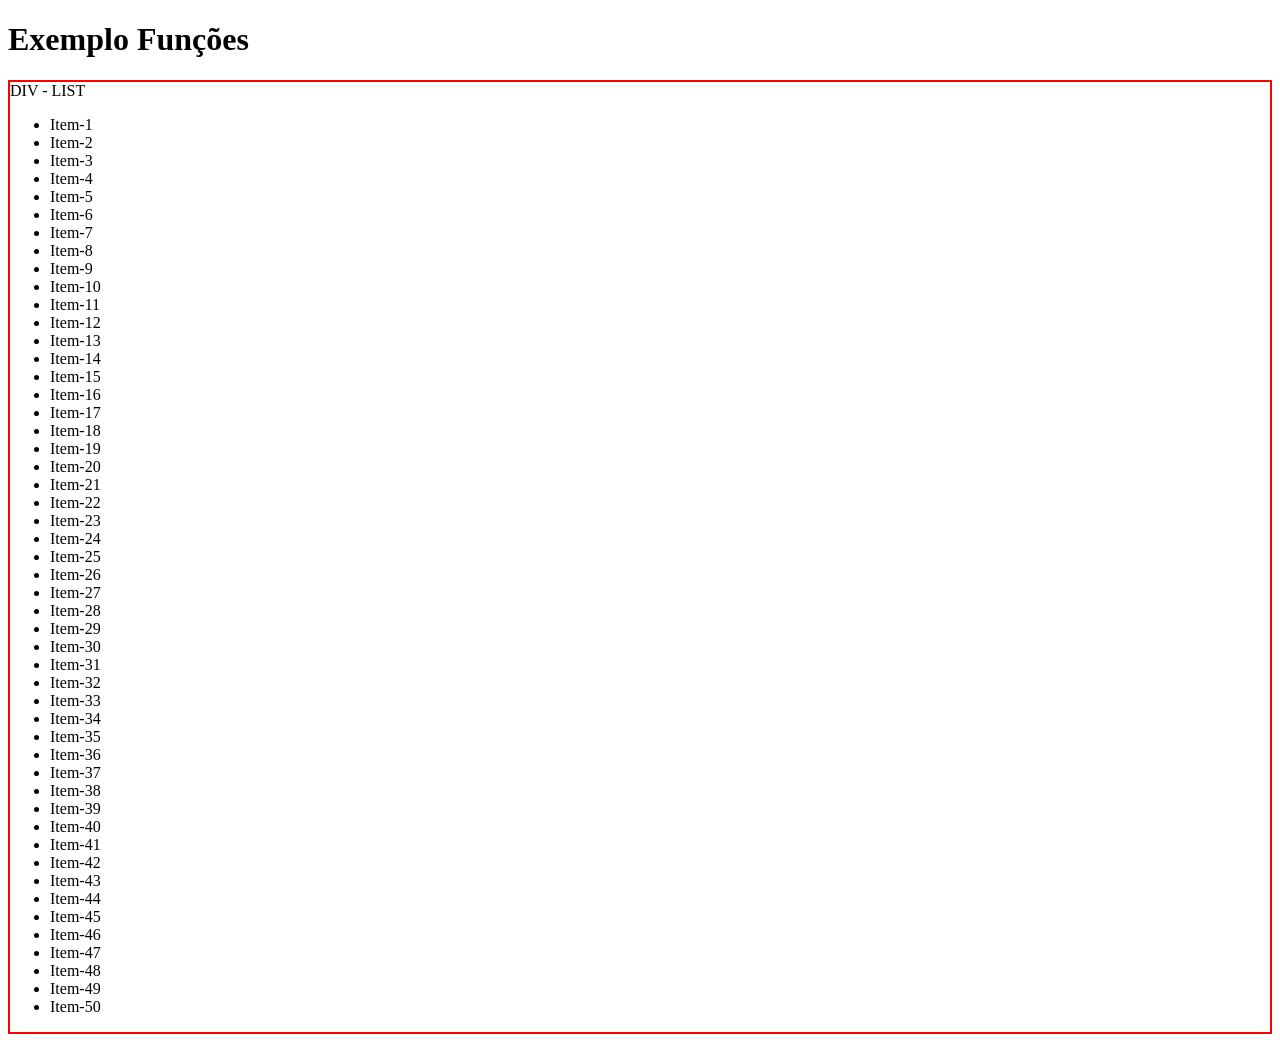
<file: index.html>
<!Doctype html>
<html lang="pt-br" dir="ltr">
	<head>
		<meta charset="UTF-8">
		<meta name="viewport" content="width=device-width, initial-scale=1.0">
		<title>EXEMPLO FUNCTIONS</title>

		<script src="./js/script.js" defer></script>

		<style>
			#div-box{
				border: 2px solid #ff0000;
			}



		</style>

	</head>
	<body>
		<h1>Exemplo Funções</h1>

		<!-- div>ul>li*5{Item-} -->

		<div id="div-box">
			DIV - LIST
			

			<ul>
				<li>Item-1</li>
				<li>Item-2</li>
				<li>Item-3</li>
				<li>Item-4</li>
				<li>Item-5</li>
				<li>Item-6</li>
				<li>Item-7</li>
				<li>Item-8</li>
				<li>Item-9</li>
				<li>Item-10</li>
				<li>Item-11</li>
				<li>Item-12</li>
				<li>Item-13</li>
				<li>Item-14</li>
				<li>Item-15</li>
				<li>Item-16</li>
				<li>Item-17</li>
				<li>Item-18</li>
				<li>Item-19</li>
				<li>Item-20</li>
				<li>Item-21</li>
				<li>Item-22</li>
				<li>Item-23</li>
				<li>Item-24</li>
				<li>Item-25</li>
				<li>Item-26</li>
				<li>Item-27</li>
				<li>Item-28</li>
				<li>Item-29</li>
				<li>Item-30</li>
				<li>Item-31</li>
				<li>Item-32</li>
				<li>Item-33</li>
				<li>Item-34</li>
				<li>Item-35</li>
				<li>Item-36</li>
				<li>Item-37</li>
				<li>Item-38</li>
				<li>Item-39</li>
				<li>Item-40</li>
				<li>Item-41</li>
				<li>Item-42</li>
				<li>Item-43</li>
				<li>Item-44</li>
				<li>Item-45</li>
				<li>Item-46</li>
				<li>Item-47</li>
				<li>Item-48</li>
				<li>Item-49</li>
				<li>Item-50</li>
			</ul>

		</div>

	</body>
</html>
</file>
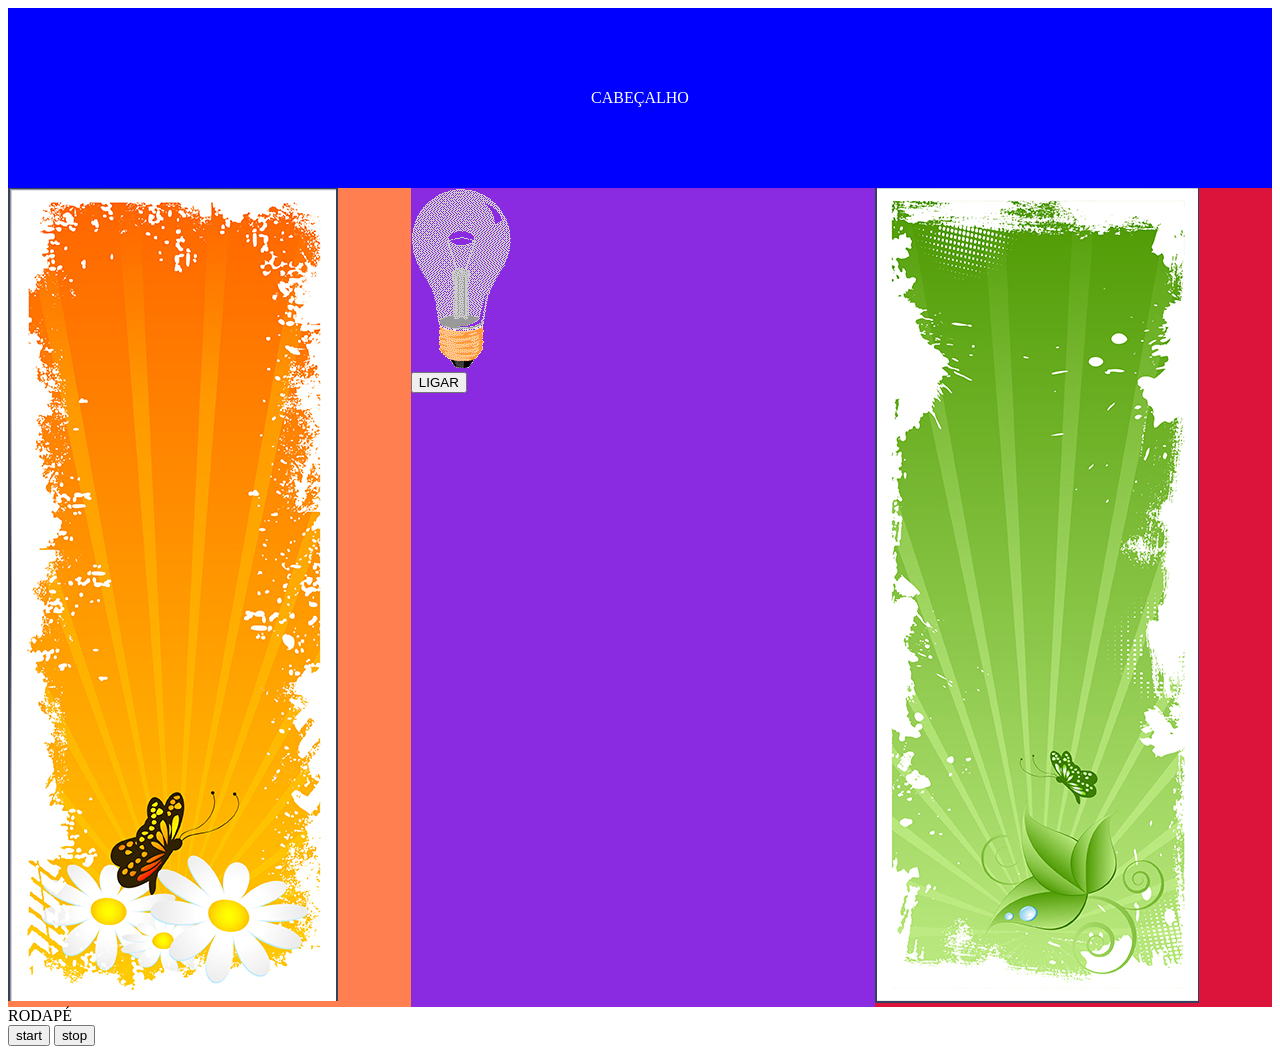
<file: exemplo-cores.html>
<!DOCTYPE html>
<html lang="pt-br">
<head>
    <meta charset="UTF-8">
    <meta http-equiv="X-UA-Compatible" content="IE=edge">
    <meta name="viewport" content="width=device-width, initial-scale=1.0">
    <title>TIME-OUT</title>
    <script src="./js/script.js" defer></script>
    <link rel="stylesheet" href="./css/estilo.css">
</head>
<body>

    <header class="cabecalho">
        <span>CABEÇALHO</span>
    </header>

    <div class="container">
        
        <aside class="l-e">
           <img src="./img/banner-lateral-1.png" alt="Banner">
        </aside>
        
        <section class="conteudo">

            <div>
                <img src="./img/pic_bulboff.gif" alt="Lampada">
            </div>
            <!-- <button onclick="turnInOff()">LIGAR</button> -->
            <button>LIGAR</button>
        </section>

        <aside class="l-d">
            <img src="./img/banner-lateral-2.png" alt="Banner" title="Uma imagem">
        </aside>

    </div>

    <footer class="rodape">
        <span>RODAPÉ</span>

        <div>
            <button onclick="mudaCor()">start</button>
            <button onclick="clearTimeout(tmp)">stop</button>              
        </div>
        
    </footer>

</body>
</html>
</file>
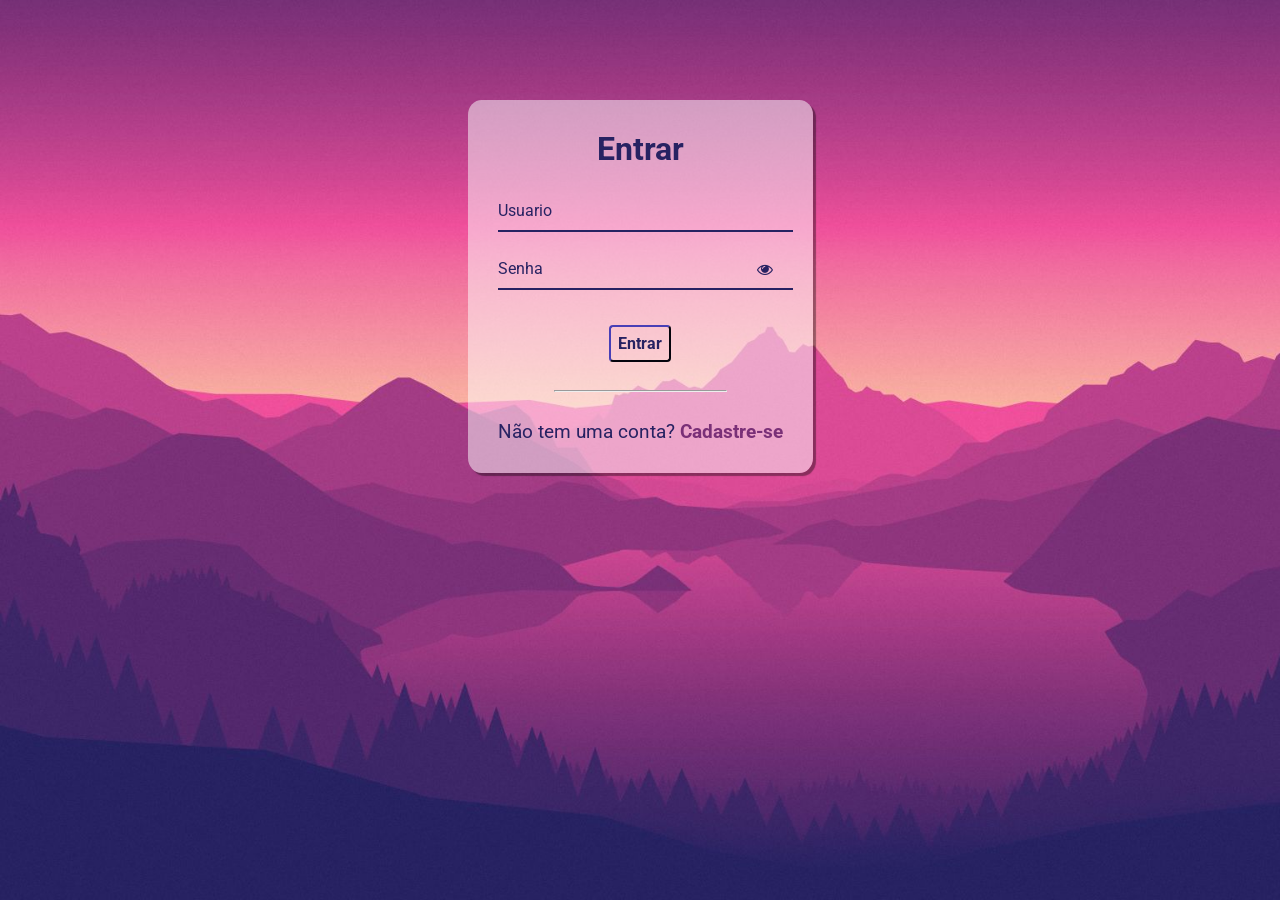
<file: home.html>
<!DOCTYPE html>
<html lang="pt-br">
<head>
    <meta charset="UTF-8">
    <meta http-equiv="X-UA-Compatible" content="IE=edge">
    <meta name="viewport" content="width=device-width, initial-scale=1.0">

    <script src="./js/home.js" defer></script>

    <title>HOME</title>
</head>
<body>

    <h1>Bem Vindo</span></h1>
    <div>
        <div>
            <figure>
                <img src="" alt="" title="" id="img-avatar" width="20%">
                <figure  id="legenda"></figure>
            </figure>
        </div>
        <button id="btnLogout">Logout</button>
    </div>

</body>
</html>
</file>
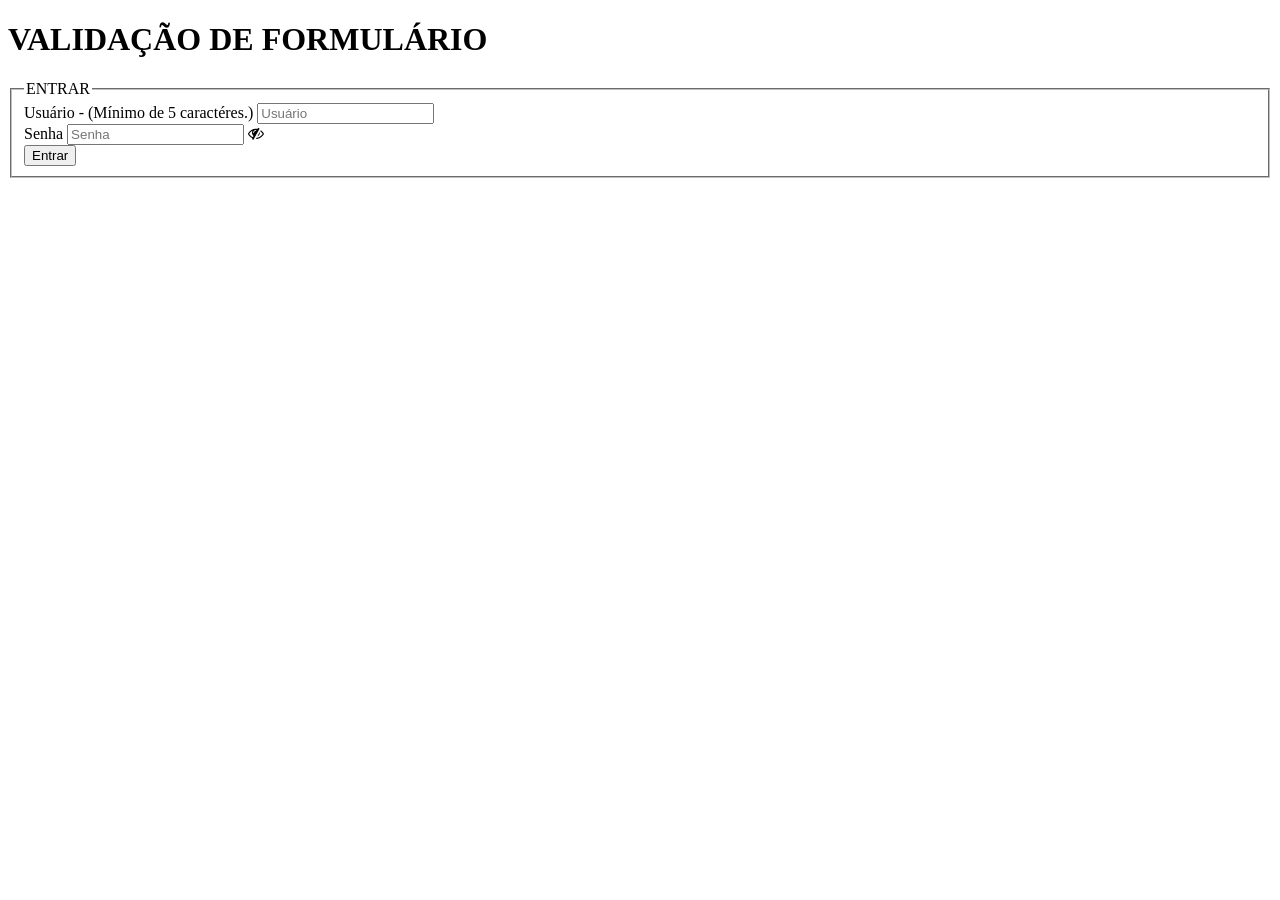
<file: login.html>
<!DOCTYPE html>
<html lang="pt-br">
<head>
    <meta charset="UTF-8">
    <meta http-equiv="X-UA-Compatible" content="IE=edge">
    <meta name="viewport" content="width=device-width, initial-scale=1.0">
    <title>VALIDAÇÃO</title>

    <link rel="stylesheet" href="https://cdnjs.cloudflare.com/ajax/libs/font-awesome/4.7.0/css/font-awesome.min.css">

    <script src="./js/login.js" defer></script>

</head>
<body>

    <h1>VALIDAÇÃO DE FORMULÁRIO</h1>

    <div>
        <form action="index.html">
            <fieldset>
                <legend>ENTRAR</legend>
                <div>
                    <label for="idNm">Usuário - (Mínimo de 5 caractéres.)</label>
                    <input type="text" name="txtNm" id="idNm" placeholder="Usuário">
                </div>
                <div>
                    <label for="idPass">Senha</label>
                    <input type="password" name="txtPass" id="idPass" placeholder="Senha">
                    <i class="fa fa-eye-slash eye" aria-hidden="true"></i>
                    
                </div>
                <div>
                    <button type="button">Entrar</button>
                </div>
            </fieldset> 
        </form>
    </div>

</body>
</html>
</file>
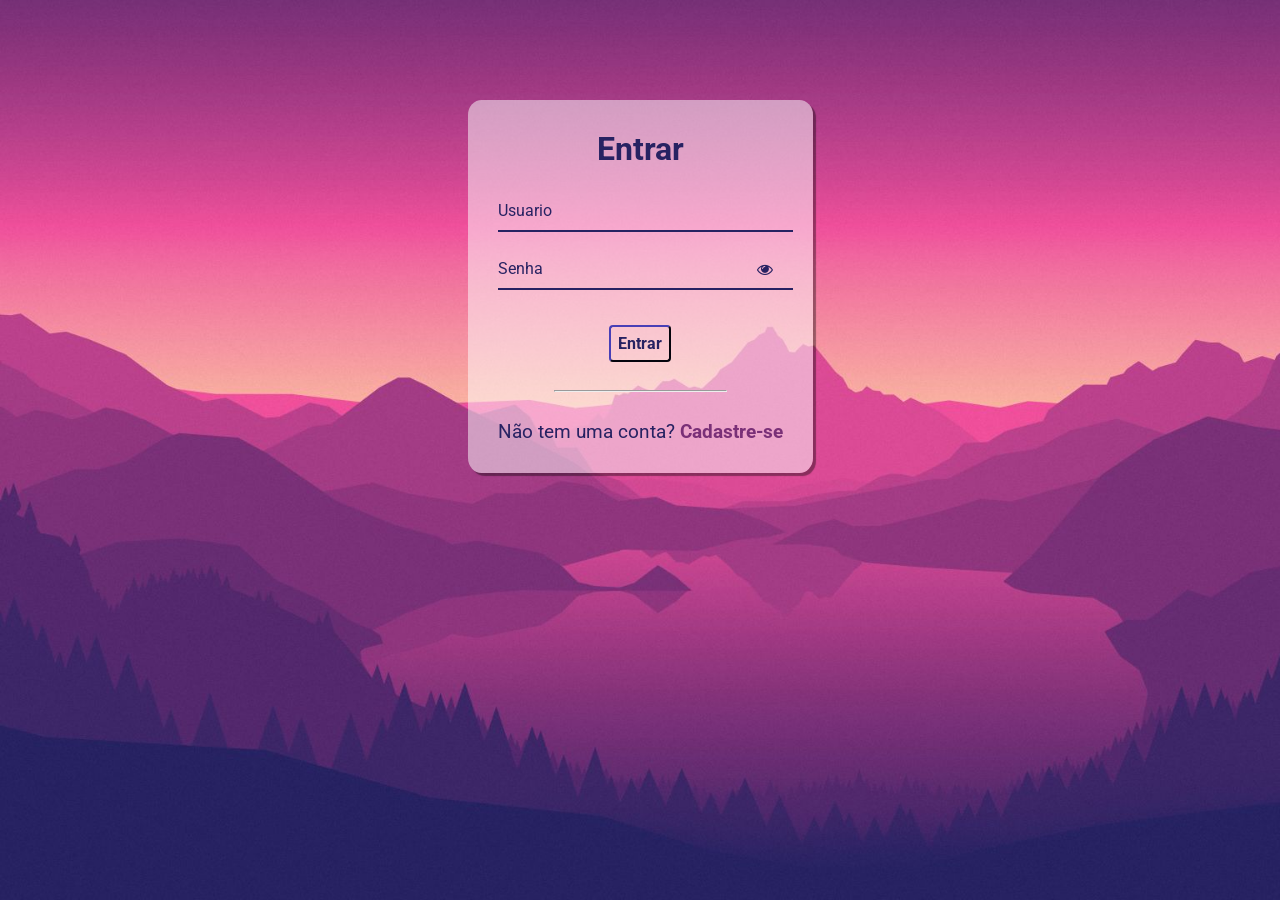
<file: signin.html>
<!DOCTYPE html>
<html lang="pt-br">
  <head>
    <meta charset="UTF-8" />
    <meta http-equiv="X-UA-Compatible" content="IE=edge" />
    <meta name="viewport" content="width=device-width, initial-scale=1.0" />
    <link rel="stylesheet"
      href="https://stackpath.bootstrapcdn.com/font-awesome/4.7.0/css/font-awesome.min.css"
    />
    <link rel="stylesheet" href="../css/signin.css" />
    <script src="./js/signin.js" defer></script>
    <title>Singin</title>
  </head>
  <body>
    <form action="" onsubmit="return false">
    <div class="container">
      <div class="card">
        <h1>Entrar</h1>

        <div id="msgError"></div>

        <div class="label-float">
          <input type="text" id="usuario" paceholder="" required />
          <label id="userLabel" for="usuario">Usuario</label>
        </div>

        <div class="label-float">
          <input type="password" id="senha" paceholder="" required />
          <label id="senhaLabel" for="senha">Senha</label>
          <i class="fa fa-eye" aria-hidden="true"></i>
        </div>

        <div class="justify-center">
          <button type="submit" id="btnSubmit">Entrar</button>
        </div>

        <div class="justify-center">
          <hr />
        </div>

        <p>
          Não tem uma conta?
          <a href="./signup.html">
            Cadastre-se
          </a>
        </p>
      </div>
    </div>
  </form>
  </body>
</html>
</file>
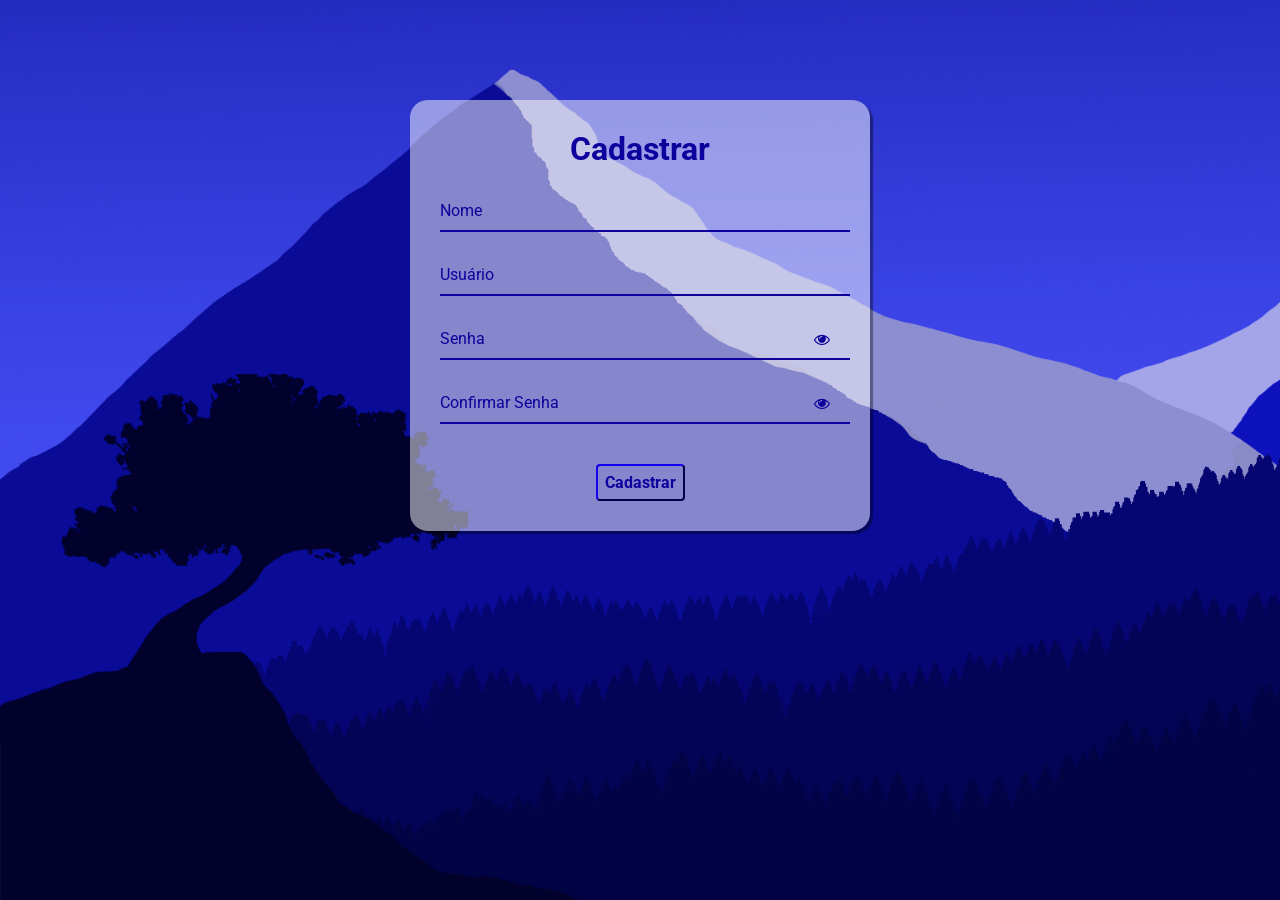
<file: signup.html>
<!DOCTYPE html>
<html lang="pt-br">
  <head>
    <meta charset="UTF-8" />
    <meta http-equiv="X-UA-Compatible" content="IE=edge" />
    <meta name="viewport" content="width=device-width, initial-scale=1.0" />
    <link rel="stylesheet"
    href="https://stackpath.bootstrapcdn.com/font-awesome/4.7.0/css/font-awesome.min.css"
    />
    <link rel="stylesheet" href="../css/signup.css" />
    <title>Singup</title>
    
  </head>
  <body>
    <form action="">
    <div class="container">
      <div class="card">
        <h1>Cadastrar</h1>

        <div id="msgError"></div>
        <div id="msgSuccess"></div>

        <div class="label-float">
          <input type="text" id="nome" placeholder=" " required />
          <label id="labelNome" for="nome">Nome</label>
        </div>

        <div class="label-float">
          <input type="text" id="usuario" placeholder=" " required />
          <label id="labelUsuario" for="usuario">Usuário</label>
        </div>

        <div class="label-float">
          <input type="password" id="senha" placeholder=" " required />
          <label id="labelSenha" for="senha">Senha</label>
          <i id="verSenha" class="fa fa-eye" aria-hidden="true"></i>
        </div>

        <div class="label-float">
          <input type="password" id="confirmSenha" placeholder=" " required />
          <label id="labelConfirmSenha" for="confirmSenha"
            >Confirmar Senha</label
          >
          <i id="verConfirmSenha" class="fa fa-eye" aria-hidden="true"></i>
        </div>

        <div class="justify-center">
          <button onclick="cadastrar()">Cadastrar</button>
        </div>
      </div>
    </div>

  </form>
  </body>
</html>
</file>
<file: css/estilo.css>
.cabecalho{
    display: flex;
    justify-content: center;
    align-items: center;
    width: 100%;
    height: 20vh;
    background-color: blue;
    color: #fff;
}

.container{
    display: flex;
    justify-content: space-between; 
    width: 100%;
    height: auto;
}

.conteudo{
    flex-grow: 5;
    background-color: blueviolet;
}
.l-e{
    flex-grow: 1;
    background-color:coral;
}
.l-d{
    flex-grow: 1;
    background-color: crimson;
}
</file>
<file: css/signin.css>
@import url('https://fonts.googleapis.com/css2?family=Roboto:ital,wght@0,100;0,300;0,400;0,500;0,700;0,900;1,100;1,300;1,400;1,500;1,700;1,900&display=swap');

* {
  margin: 0;
  padding: 0;
  font-family: 'Roboto', sans-serif;
}

body {
  background-image: url("../images/bg-signin.jpg");
  background-repeat: no-repeat;
  background-size: cover;
  background-attachment: fixed
  
}

.container {
  display: flex;
  justify-content: center;
  width: 100%;
  margin-top: 100px;
}

.card {
  background-color: #ffffff80;
  padding: 30px;
  border-radius: 4%;
  box-shadow: 3px 3px 1px 0px #00000060
}

h1{
  text-align: center;
  margin-bottom: 20px;
  color: #272262
}

.label-float input{
  width: 100%;
  padding: 5px 5px;
  display: inline-block;
  border: 0;
  border-bottom: 2px solid #272262;
  background-color: transparent;
  outline: none;
  min-width: 180px;
  font-size: 16px;
  transition: all .3s ease-out;
  border-radius: 0;
  
}

.label-float{
  position: relative;
  padding-top: 13px;
  margin-top: 5%;
  margin-bottom: 5%;
}

.label-float input:focus{
  border-bottom: 2px solid #4038a0;
}

.label-float label{
  color: #272262;
  pointer-event: none;
  position: absolute;
  top: 0;
  left: 0;
  margin-top: 13px;
  transition: all .3s ease-out;
}

.label-float input:focus + label,
.label-float input:valid + label{
  font-size: 13px;
  margin-top: 0;
  color: #4038a0
}

button{
  background-color: transparent;
  border-color: #272262;
  color: #272262;
  padding: 7px;
  font-weight: bold;
  font-size: 12pt;
  margin-top: 20px;
  border-radius: 4px;
  cursor: pointer;
  outline: none;
  transition: all .4s ease-out;
}

button:hover{
  background-color: #272262;
  color: #fff;
}

.justify-center{
  display: flex;
  justify-content: center;
}

hr{
  margin-top: 10%;
  margin-bottom: 10%;
  width: 60%;
}

p{
  color: #272262;
  font-size: 14pt;
  text-align: center;
}

a{
  color: #7a3077;
  font-weight: bold;
  text-decoration: none;
  transition: all .3s ease-out;
}

a:hover{
  color: #272262;
}

.fa-eye{
  position: absolute;
  top: 15px;
  right: 10px;
  cursor: pointer;
  color: #272262;
}

 #msgError{
  text-align: center;
  color: #ff0000;
  background-color: #ffbbbb;
  padding: 10px;
  border-radius: 4px;
  display: none;
}
</file>
<file: css/signup.css>
@import url('https://fonts.googleapis.com/css2?family=Roboto:ital,wght@0,100;0,300;0,400;0,500;0,700;0,900;1,100;1,300;1,400;1,500;1,700;1,900&display=swap');

* {
  margin: 0;
  padding: 0;
  font-family: 'Roboto', sans-serif;
}

body {
  background-image: url("../images/bg-signup.png");
  background-repeat: no-repeat;
  background-size: cover;
  background-attachment: fixed
  
}

.container {
  display: flex;
  justify-content: center;
  width: 100%;
  margin-top: 100px;
}

.card {
  background-color: #ffffff80;
  padding: 30px;
  border-radius: 4%;
  box-shadow: 3px 3px 1px 0px #00000060;
  width: 400px;
}

h1{
  text-align: center;
  margin-bottom: 20px;
  color: #0d009c
}

.label-float input{
  width: 100%;
  padding: 5px 5px;
  display: inline-block;
  border: 0;
  border-bottom: 2px solid #0d009c;
  background-color: transparent;
  outline: none;
  min-width: 180px;
  font-size: 16px;
  transition: all .3s ease-out;
  border-radius: 0;
  
}

.label-float{
  position: relative;
  padding-top: 13px;
  margin-top: 5%;
  margin-bottom: 5%;
}

.label-float input:focus{
  border-bottom: 2px solid #4038a0;
}

.label-float label{
  color: #0d009c;
  pointer-event: none;
  position: absolute;
  top: 0;
  left: 0;
  margin-top: 13px;
  transition: all .3s ease-out;
}

.label-float input:focus + label,
.label-float input:valid + label{
  font-size: 13px;
  margin-top: 0;
  color: #4038a0
}

button{
  background-color: transparent;
  border-color: #0d009c;
  color: #0d009c;
  padding: 7px;
  font-weight: bold;
  font-size: 12pt;
  margin-top: 20px;
  border-radius: 4px;
  cursor: pointer;
  outline: none;
  transition: all .4s ease-out;
}

button:hover{
  background-color: #0d009c;
  color: #fff;
}

.justify-center{
  display: flex;
  justify-content: center;
}

.fa-eye{
  position: absolute;
  top: 15px;
  right: 10px;
  cursor: pointer;
  color: #0d009c;
}

#msgError{
  text-align: center;
  color: #ff0000;
  background-color: #ffbbbb;
  padding: 10px;
  border-radius: 4px;
  display: none;
}

#msgSuccess{
  text-align: center;
  color: #00bb00;
  background-color: #bbffbe;
  padding: 10px;
  border-radius: 4px;
  display: none;
}
</file>
